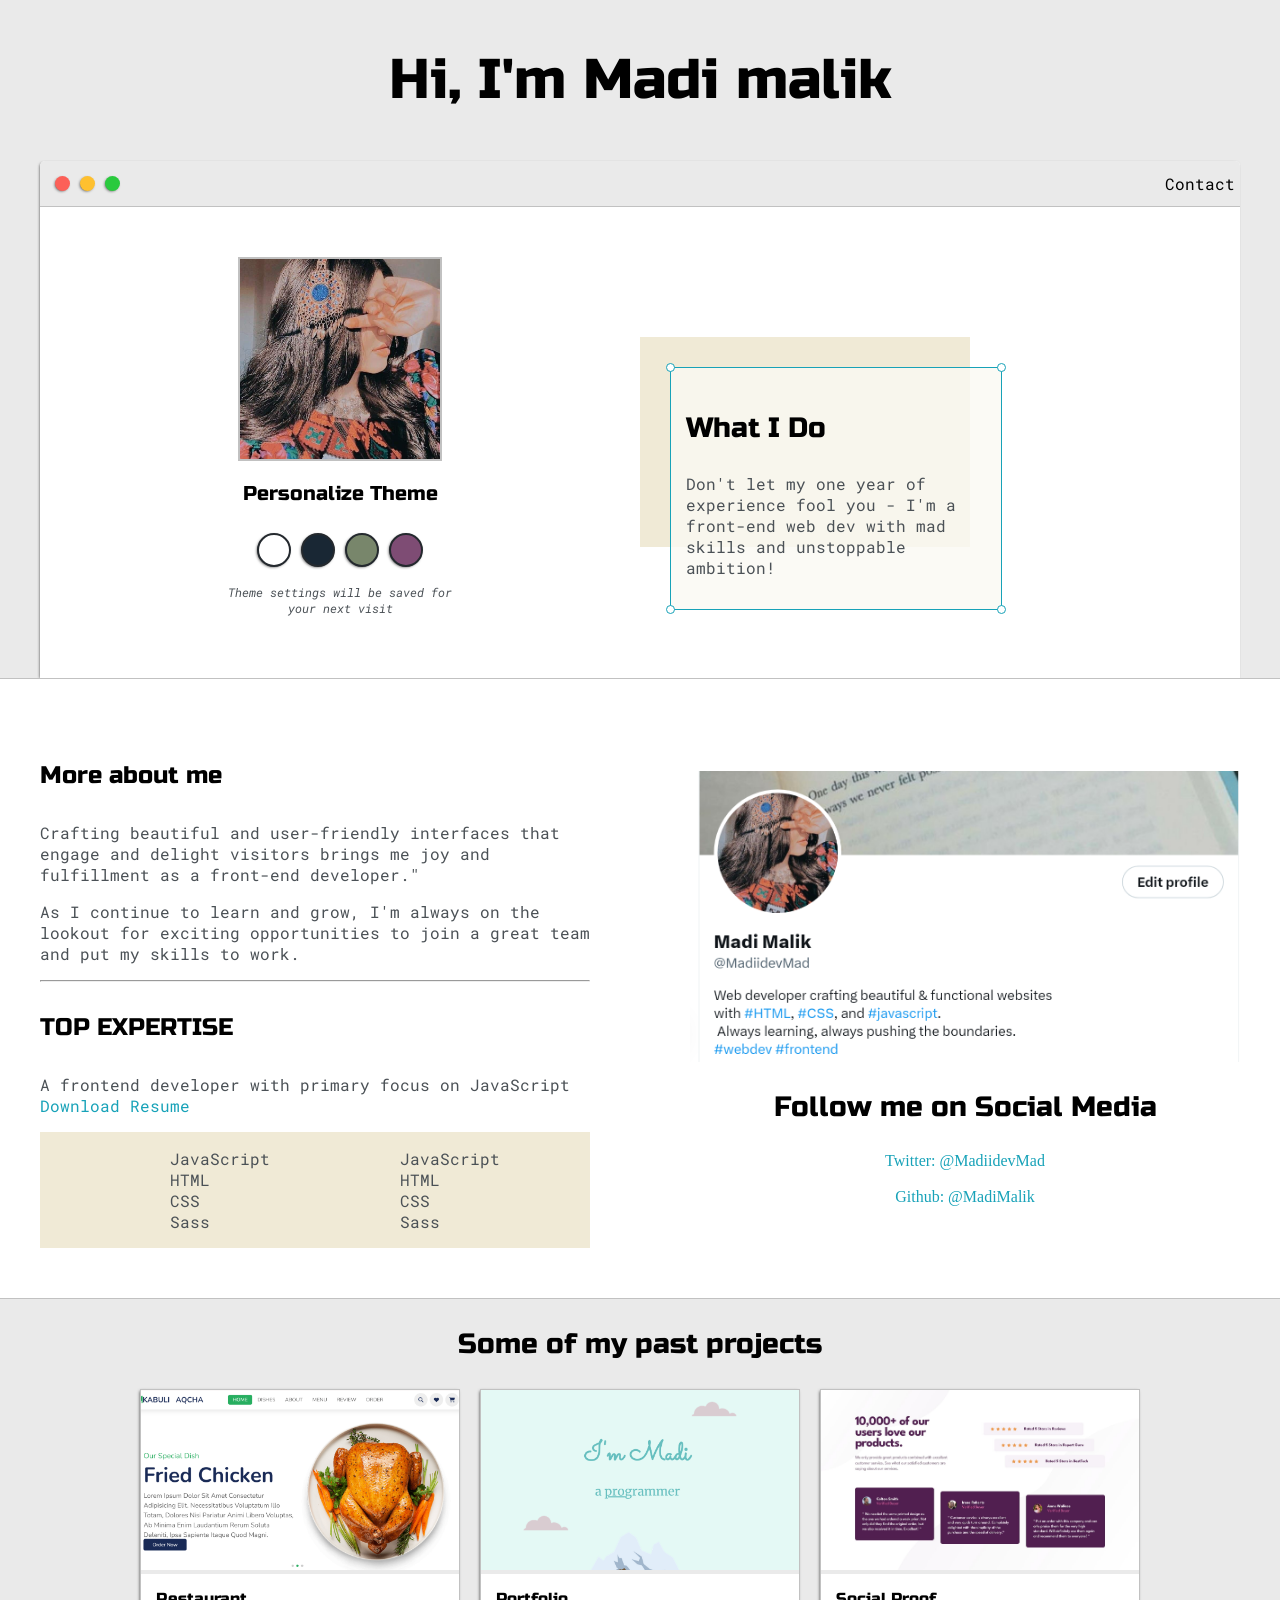
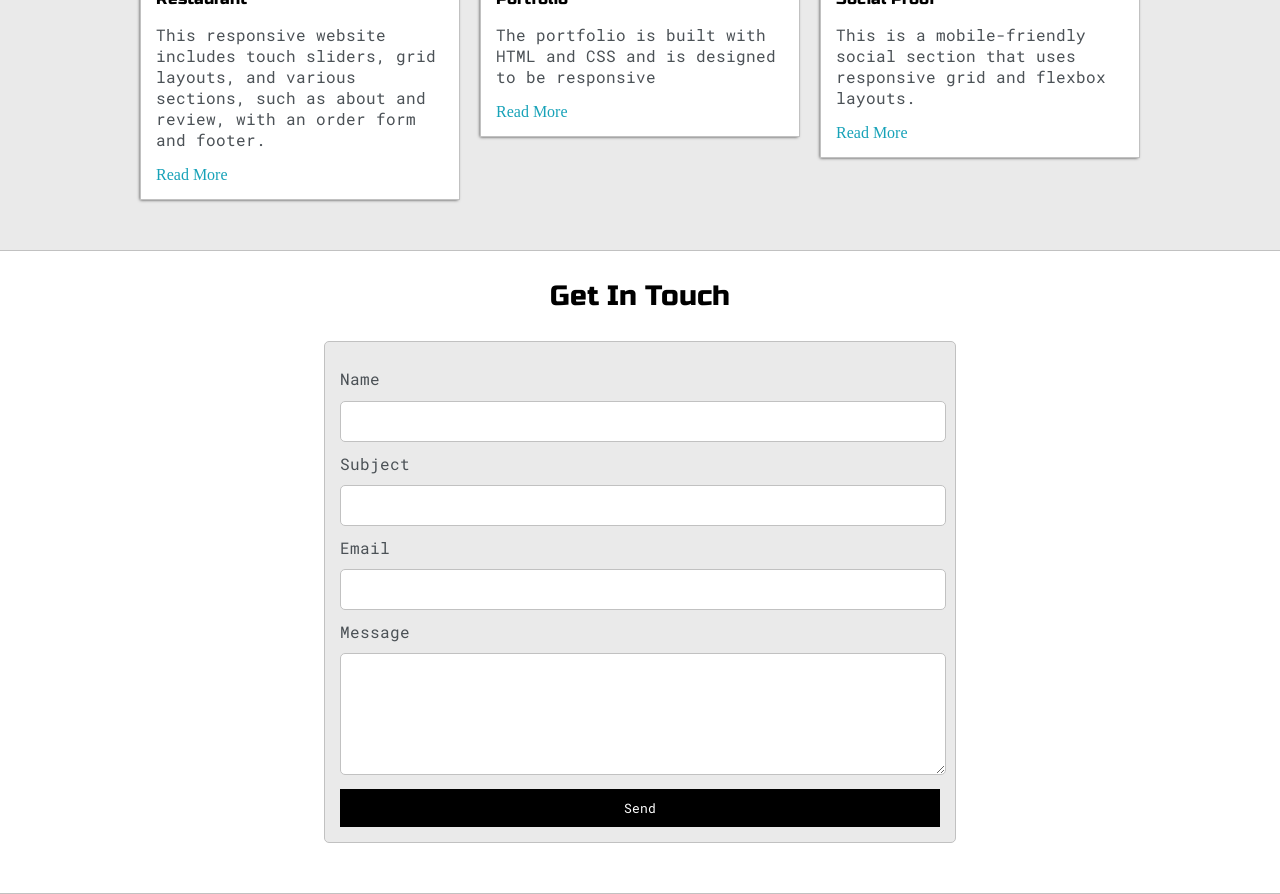
<file: index.html>
<!DOCTYPE html>
<html lang="en">
<head>
    <title>Madi malik</title>

   
	<meta name="viewport" content="width=device-width, initial-scale=1, maximum-scale=1, minimum-scale=1" />

	<link href="https://fonts.googleapis.com/css2?family=Russo+One&display=swap" rel="stylesheet">

	<link href="https://fonts.googleapis.com/css2?family=Roboto+Mono:wght@500&family=Russo+One&display=swap" rel="stylesheet">

	<link rel="stylesheet" type="text/css" href="default.css">
	<link id="theme-style" rel="stylesheet" type="text/css" href="">
</head>
</head>
<body>
    <!--------------Section one------------------>
    <section class="s1">
        <div class="main-container">
         <!-------------Navbar starts ----------------->
            <div class="greeting-wrapper">
                <h1>Hi, I'm Madi malik</h1>
            </div>

            <div class="intro-wrapper">

            <!-------------Navbar starts ----------------->
                <div class="nav-wrapper">
                    <div class="dots-wrapper"> 
                        <div id="dot-1" class="browser-dot"></div>
                        <div id="dot-2" class="browser-dot"></div>
                        <div id="dot-3" class="browser-dot"></div>
                    </div>
                    <ul id="navigation"> 
                        <li><a href=".s2">Contact</a></li>
                    </ul>
                </div>
        <!-------------Navbar ends ----------------->

        <!-------------Left column starts ----------------->
                <div class="left-column">
                    <img id="profile-pic" src="images/my-pic.jpeg" alt="">
                    <h5 style="text-align:center;line-height: 0;">Personalize Theme</h5>

                    <div id="theme-options-wrapper">
                        <div data-mode="light" id="light-mode" class="theme-dot"></div>
                        <div data-mode="blue" id="blue-mode" class="theme-dot"></div>
                        <div data-mode="green" id="green-mode" class="theme-dot"></div>
                        <div data-mode="purple" id="purple-mode" class="theme-dot"></div>
                    </div>

                    <p id="settings-note">Theme settings will be saved for <br>your next visit</p>
                </div>
          <!-------------Left Column Ends----------------->

          <!------------ Right Column starts -------------->
                <div class="right-column">

                    <!-- Preview shadow  -->
                    <div id="preview-shadow">
                   <div id="preview">
                        <div class="corner" id="corner-tl"></div>
                        <div class="corner" id="corner-tr"></div>
                        <h3>What I Do</h3>
                        <p>
                            Don't let my one year of experience fool you -
                             I'm a front-end web dev with mad skills and unstoppable ambition!
                        </p>
                        <div class="corner" id="corner-br"></div>
                        <div class="corner" id="corner-bl"></div>
                    </div>
                </div>
            <!------------ Righr Column Ends ----------------->
                </div>
            </div>
        </div>
    </section>

        <!------------- Section Two-------------->
    <section class="s2">
        <div class="main-container">
      <!------------- About wrapper starts-------------->
            <div class="about-wrapper">
                <div class="about-me">
                    <h4>More about me</h4>
                    <p>
                        Crafting beautiful and user-friendly interfaces that engage and 
                        delight visitors brings me joy and fulfillment as a front-end developer."
                    </p>
                    
                    <p>
                        As I continue to learn and grow, I'm always on the lookout 
                        for exciting opportunities to join a great team and put my skills to work.
                    </p>

                <hr>

                <h4>TOP EXPERTISE</h4>
                <p>A frontend developer with primary focus on 
                JavaScript <a target="_ blank" href="#">Download 
                Resume</a></p>

                <div id="skills">
                 <ul>
                    <li>JavaScript</li>
                    <li>HTML</li>
                    <li>CSS</li>
                    <li>Sass</li>
                 </ul>

                 <ul>
                    <li>JavaScript</li>
                    <li>HTML</li>
                    <li>CSS</li>
                    <li>Sass</li>
                 </ul>

                 </div>

                </div>

                <div class="social-links">
                    <img id="social-img" src="images/2023-02-23 (2).png" alt="">
                    <h3>Follow me on Social Media</h3>

                    <a href="https://twitter.com/home" target="_blank">Twitter: @MadiidevMad</a>
                    <br>
                    <a href="https://github.com/MadiMalik" target="_blank">Github: @MadiMalik</a>
                 </div>
            </div>
        </div>
    </section>

    <section class="s1">
        <div class="main-container">
            <h3 style="text-align: center;">
                Some of my past projects
            </h3>
            <div class="post-wrapper">

               <div>
                    <div class="post">
                        <img class="thumbnail" src="images/kabuli-aqcha.png" alt="">
                        <div class="post-preview">
                            <h6 class="post-title">Restaurant</h6>
                            <p class="post-intro">
                            This responsive website includes touch sliders, grid layouts,
                            and various sections, such as about and review, with an order 
                            form and footer.
                            </p>
                            <a href="po" target="_blank">Read More</a>
                        </div>
                    </div>
               </div>
                
               <div>
                    <div class="post">
                        <img class="thumbnail" src="images/portfolio1.png" alt="">
                        <div class="post-preview">
                            <h6 class="post-title">Portfolio</h6>
                            <p class="post-intro">
                                The portfolio is built with HTML and CSS and is designed to be responsive
                            </p>
                            <a href="#" target="_blank">Read More</a>
                        </div>
                    </div>
               </div>

               <div>
                    <div class="post">
                        <img class="thumbnail" src="images/social-prove.jpg" alt="">
                        <div class="post-preview">
                            <h6 class="post-title">Social Proof</h6>
                            <p class="post-intro">
                                This is a mobile-friendly social section that uses responsive grid and flexbox layouts.
                            </p>
                            <a href="#" target="_blank">Read More</a>
                        </div>
                    </div>
               </div>
            </div>
        </div>
    </section>

     <!-- Form Section  -->
    <section class="s2">
        <div class="main-container">
            <h3 style="text-align: center;">Get In Touch</h3>

            <form id="contact-form">
                <label for="name">Name</label>
                <input id="name" type="text" name="name" class="input-field">

                <label for="subject">Subject</label>
                <input id="subject" type="text" name="subject" class="input-field">

                <label for="email">Email</label>
                <input id="email" type="email" name="email" class="input-field">

                <label for="Message">Message</label>
                <textarea id="Message" name="message" class="input-field"></textarea>

                <input id="submit-btn" type="submit" value="Send">
            </form>

        </div>
    </section>

<script src="script.js"></script>
</body>
</html>
</file>
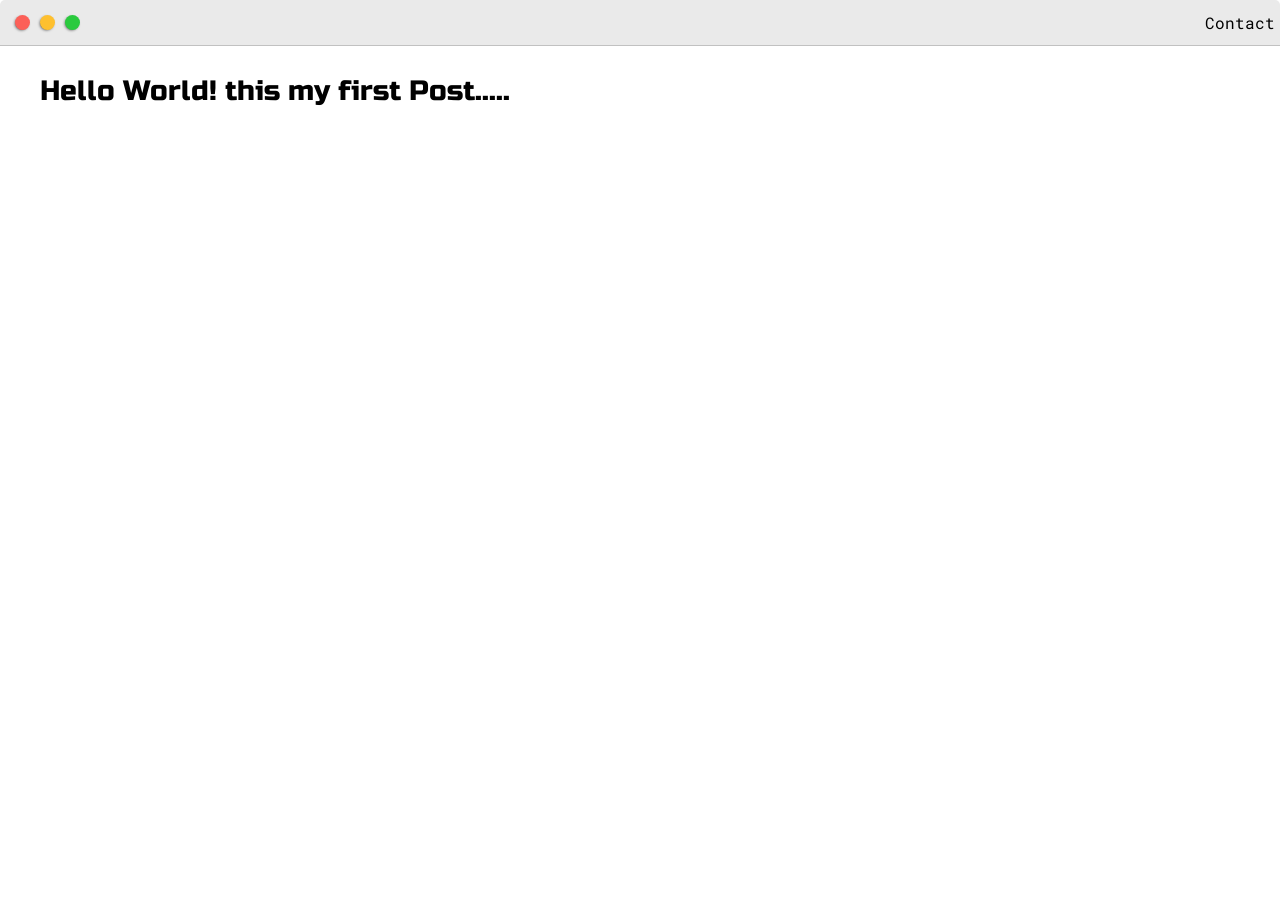
<file: post.html>
<!DOCTYPE html>
<html lang="en">
<head>
    <meta charset="UTF-8">
    <meta http-equiv="X-UA-Compatible" content="IE=edge">
    <meta name="viewport" content="width=device-width, initial-scale=1.0">
    <title>Post Name</title>

    <link rel="preconnect" href="https://fonts.googleapis.com">
    <link rel="preconnect" href="https://fonts.gstatic.com" crossorigin>
    <link href="https://fonts.googleapis.com/css2?family=Russo+One&display=swap" rel="stylesheet">
    <link rel="preconnect" href="https://fonts.googleapis.com">
    <link rel="preconnect" href="https://fonts.gstatic.com" crossorigin>
    <link href="https://fonts.googleapis.com/css2?family=Roboto+Mono:wght@500&display=swap" rel="stylesheet">

    <link rel="stylesheet" href="default.css">
</head>
<body>
    <div class="nav-wrapper">
        <div class="dots-wrapper"> 
            <div id="dot-1" class="browser-dot"></div>
            <div id="dot-2" class="browser-dot"></div>
            <div id="dot-3" class="browser-dot"></div>
        </div>
        <ul id="navigation"> 
            <li><a href="#">Contact</a></li>
        </ul>
    </div>


    <div class="main-container">
        <h3>Hello World! this my first Post.....</h3>
    </div>
    
</body>
</html>
</file>
<file: default.css>
/* ************************
   Default Styles
***************************/

:root{
    --mainColor:#eaeaea;
    --secondaryColor:#fff;

    --borderColor: #c1c1c1;

    --mainText: black;
    --secondaryText:#4b5156;  

    --themeDotBorder: #24292e;

    --previewShadow: #f0ead6;
    --previewBg: rgb(251, 249, 243, 0.8);

    --buttonColor: black;
}

html, body{
    padding: 0;
    margin: 0;
}

body *{
    transition: 0.3s;
}

h1,h2,h3,h4,h5,h6, strong{
    font-family: 'Russo One', sans-serif;
    font-weight: 500;
    color: var(--mainText);
}

p, li, span, label, input, textarea{
    font-family: 'Roboto Mono', monospace; 
    color: var(--secondaryText);

}

a{
    text-decoration: none;
    color: #17a2b8;
}

ul{
    list-style: none;
} 

h1{font-size: 56px;}
h2{font-size: 36px;}
h3{font-size: 28px;}
h4{font-size: 24px;}
h5{font-size: 20px;}
h6{font-size: 16px;}


.s1{
    background-color: var(--mainColor);
    border-bottom: 1px solid var(--borderColor);
    overflow: auto;
}

.s2{
    background-color: var(--secondaryColor);
    border-bottom:1px solid var(--borderColor);
    overflow: auto;
}

.main-container{
    width: 1200px;
    margin:0 auto;
}

.greeting-wrapper{
    display:grid;

    text-align: center;
    justify-content: center;
    align-content: center;
    min-height: 10em;
}

.intro-wrapper{
    background-color: var(--secondaryColor);
    border: 1px solid --borderColor;
    border-radius: 5px 5px 0 0 ;
    -webkit-box-shadow: -1px 1px 3px -1px rgba(0,0,0,0.75);
    -moz-box-shadow: -1px 1px 3px -1px rgba(0,0,0,0.75);
     box-shadow: -1px 1px 3px -1px rgba(0,0,0,0.75);
     
     display: grid;
     grid-template-columns: 1fr 1fr;
     grid-template-areas: 
     'nav-wrapper nav-wrapper'
     'left-column right-column'
     ;

 }

.nav-wrapper{
    border-radius: 5px 5px 0 0 ;
    grid-area:nav-wrapper;
    border-bottom: 1px solid var(--borderColor);
    display: flex;
    justify-content: space-between;
    align-items: center;
    background-color: var(--mainColor);
}

#navigation a{
    color: var(--mainText)
}

#navigation{
    margin: 0;
    padding: 10;
}

#navigation li{
    display: inline-block;
    margin-right: 5px;
    margin-left: 5px;
}

.dots-wrapper{
    display: flex;
    padding: 10px;
}

#dot-1{
    background-color: #fC6058;
}

#dot-2{
    background-color: #FEC02f;
}

#dot-3{
    background-color: #2ACA3E;
}

.browser-dot{
    background-color: black;
    height: 15px;
    width: 15px;
    border-radius: 50%;
    margin: 5px;

    -webkit-box-shadow: -1px 1px 3px -1px rgba(0,0,0,0.75);
    -moz-box-shadow: -1px 1px 3px -1px rgba(0,0,0,0.75);
     box-shadow: -1px 1px 3px -1px rgba(0,0,0,0.75);
     
}

.left-column{
    grid-area: left-column;
    padding: 50px 0 50px 0;

}

#profile-pic{
    display: block;
    margin: 0 auto;
    height: 200px;
    width: 200px;
    object-fit: cover;
    border: 2px solid var(--borderColor);
}

#theme-options-wrapper{
    display: flex;
    justify-content: center;
}

.theme-dot{
    height: 30px;
    width: 30px;
    border-radius: 50%;
    background-color: black;

    margin: 5px;
    border: var(--themeDotBorder) 2px solid;

    -webkit-box-shadow: -1px 1px 3px -1px rgba(0,0,0,0.75);
    -moz-box-shadow: -1px 1px 3px -1px rgba(0,0,0,0.75);
     box-shadow: -1px 1px 3px -1px rgba(0,0,0,0.75);
     cursor: pointer;
}

.theme-dot:hover{
    border: 5px;
}

#light-mode{
    background-color: #fff;
}

#blue-mode{
    background-color: #192734;
}

#green-mode{
    background-color: #78866b;
}

#purple-mode{
    background-color: #7e4c74;
}

#settings-note{
    font-size: 12px;
    font-style: italic;
    text-align: center;
}

.right-column{
    grid-area: right-column;
    display: grid;
    align-content: center;

    padding-top: 50px;
    padding-bottom: 50px;
}

#preview-shadow{
    background-color: var(--previewShadow);
    width: 300px;
    height: 180px;
    padding-left: 30px;
    padding-top: 30px;
}

#preview{
    width: 300px;
    border: 1.5px solid #17a2b8;
    background-color: var(--previewBg);
    padding: 15px;
    position: relative;
}

.corner{
    border-radius: 50%;
    border: 1.5px solid #17a2b8;
    background-color: #fff;
    width: 7px;
    height: 7px;
    position: absolute;
}

#corner-tl{
    top: -5px;
    left: -5px;
}

#corner-tr{
    top: -5px;
    right: -5px;
}

#corner-br{
    bottom: -5px;
    right: -5px;
}

#corner-bl{
    bottom: -5px;
    left: -5px;
}

.about-wrapper{
    display: grid;
    grid-template-columns: repeat(auto-fit, minmax(320px, 1fr));
    gap: 100px;
    padding-top: 50px;
    padding-bottom: 50px;
}

#skills{
    display: flex;
    justify-content: space-evenly;
    background-color: var(--previewShadow);
}

.social-links{
    display: grid;
    align-content:center;
    text-align: center;
}

#social-img{
    width: 100%;
}

.post-wrapper{
    display: grid;
    grid-template-columns: repeat(auto-fit, 320px);
    gap: 20px;
    justify-content: center;
    padding-bottom: 50px;
}

.post{
    border: 1px solid var(--borderColor);

    -webkit-box-shadow: -1px 1px 3px -1px rgba(0,0,0,0.75);
    -moz-box-shadow: -1px 1px 3px -1px rgba(0,0,0,0.75);
     box-shadow: -1px 1px 3px -1px rgba(0,0,0,0.75);
}

.thumbnail{
    width: 100%;
    height: 180px;
    object-fit: cover;
}

.post-preview{
    background-color: #fff;
    padding: 15px;
}

.post-title{
    color: black;
    margin: 0;
}

.post-intro{
    color: #4b5156;
    font-size: 16px;
}

#contact-form{
    display: block;
    max-width: 600px;
    margin:0 auto;
    border: 1px solid var(--borderColor);
    padding: 15px;
    border-radius: 5px;
    background-color: var(--mainColor);
    margin-bottom: 50px;
}

#contact-form label{
    line-height: 2.7em;
}

#contact-form textarea{
    min-height: 100px;
    font-size: 14px;
}

.input-field{
    width: 100%;
    padding-top: 10px;
    padding-bottom: 10px;
    background-color: var(--secondaryColor);
    border-radius: 5px;
    border: var(--borderColor) 1px solid;
    font-size: 14px;
}

#submit-btn{
    margin-top: 10px;
    width: 100%;
    padding-top: 10px;
    padding-bottom: 10px;
    color: #fff;
    background-color: var(--buttonColor);
    border: none;
}


/*
************************
About Section
************************
*/

@media screen and (max-width: 1200px){
    .main-container{
        width: 95%;
    }
}

@media screen and (max-width: 800px){
    .intro-wrapper{
         grid-template-columns:1fr;
         grid-template-areas: 
         'nav-wrapper'
         'left-column'
         'right-column'
         ;
    }

    .right-column{
        justify-content: center;
    }
}
</file>
